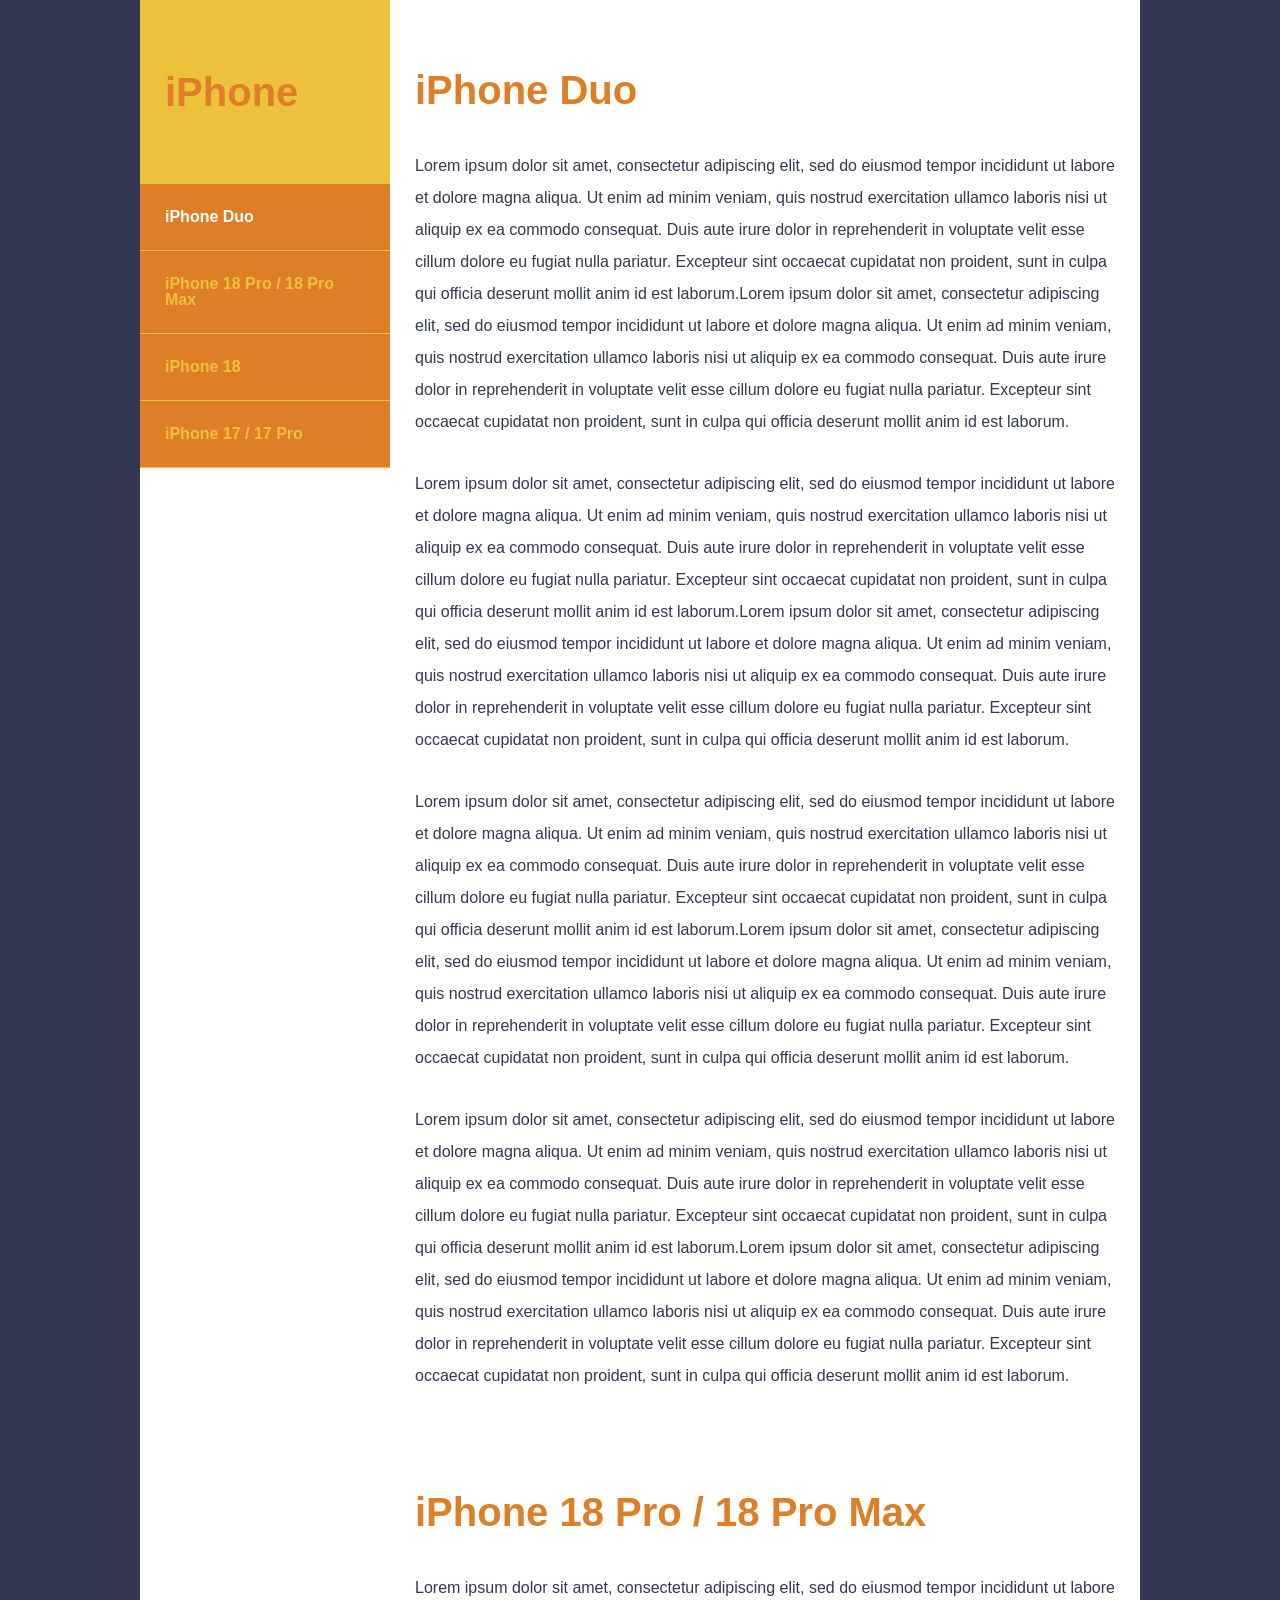
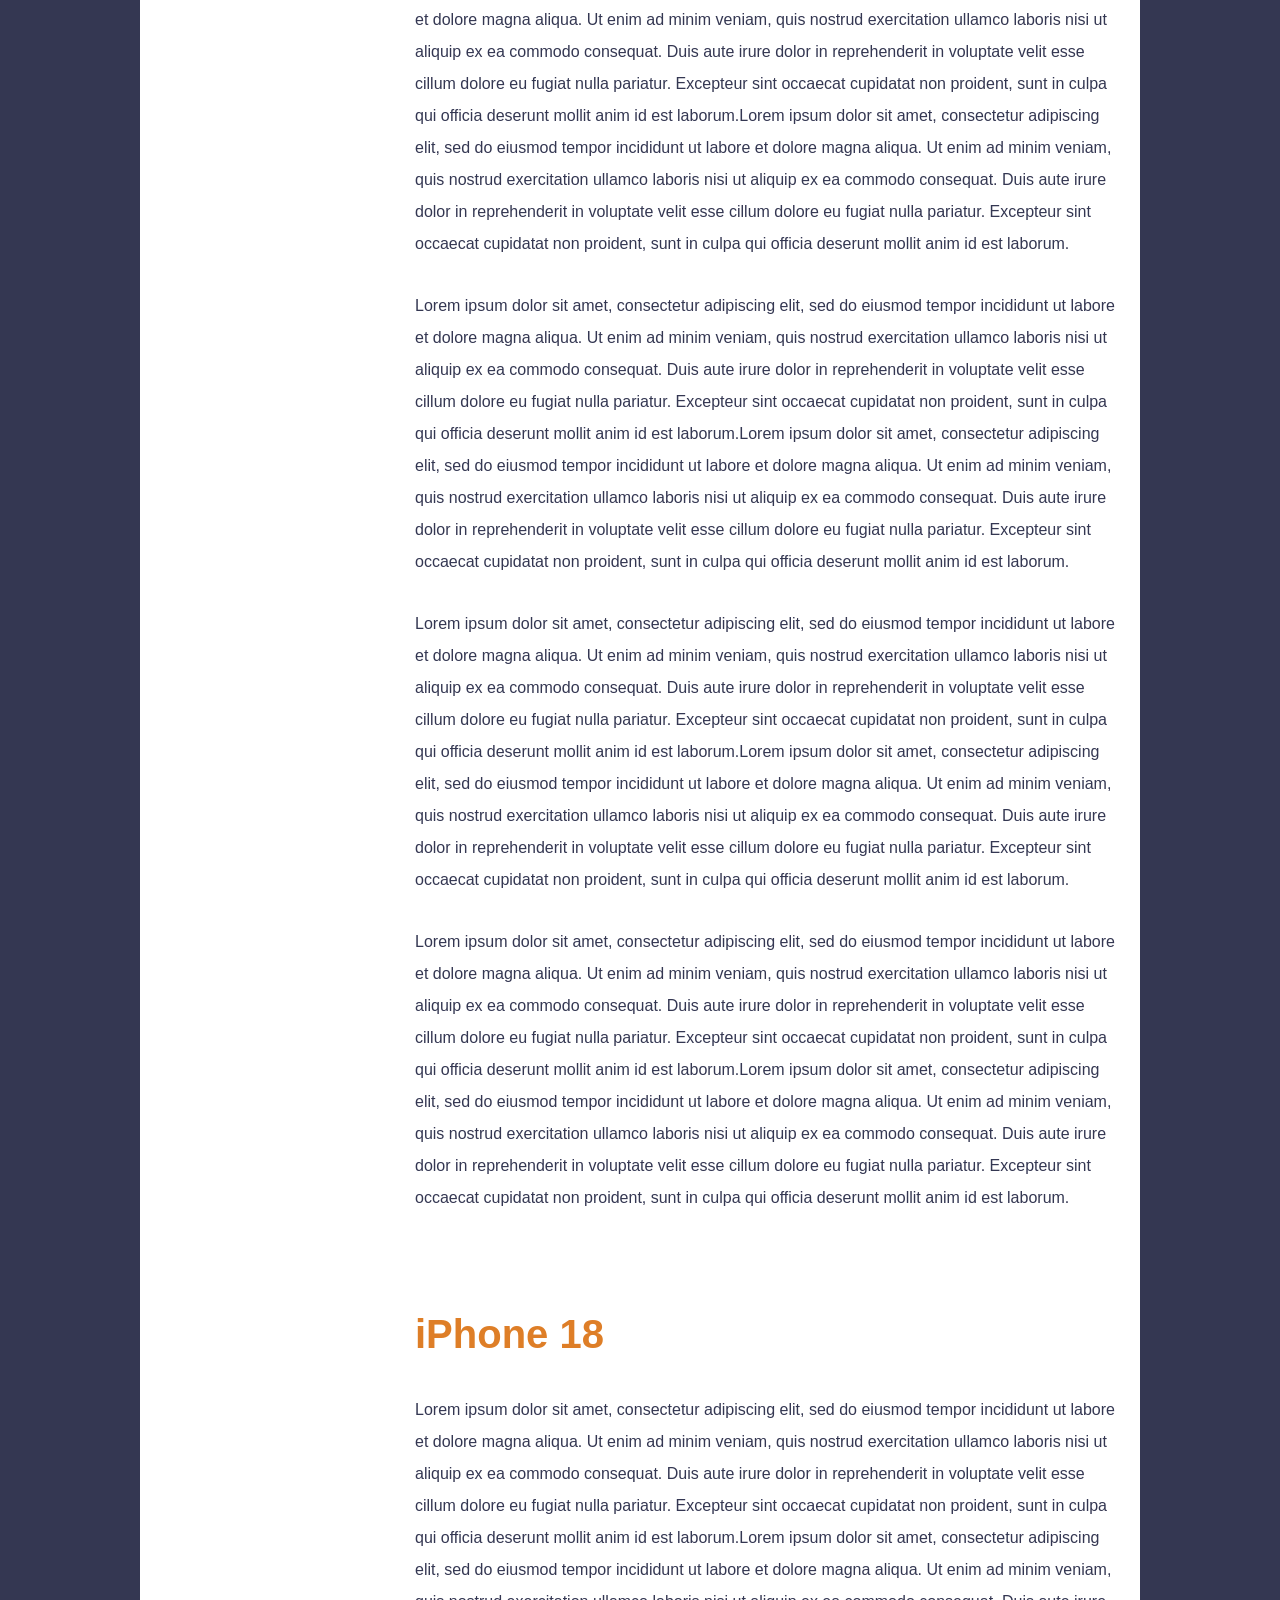
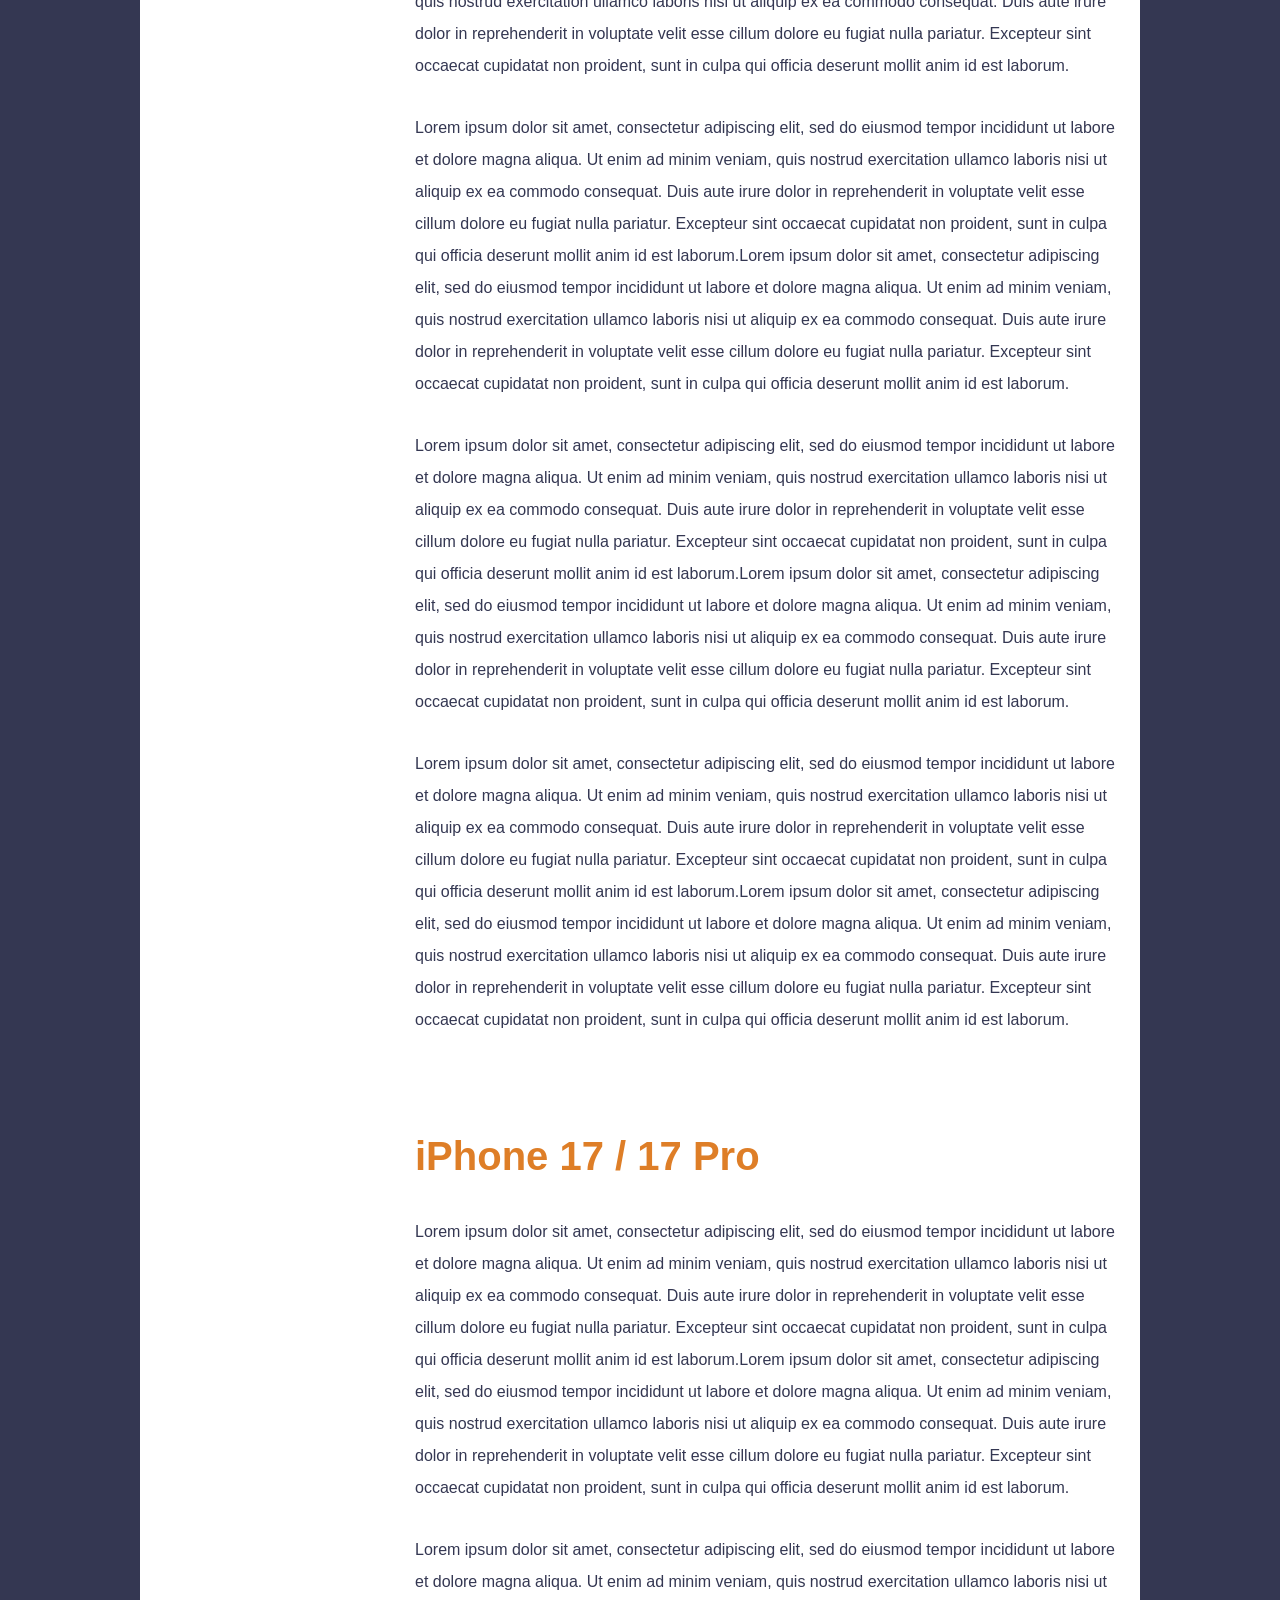
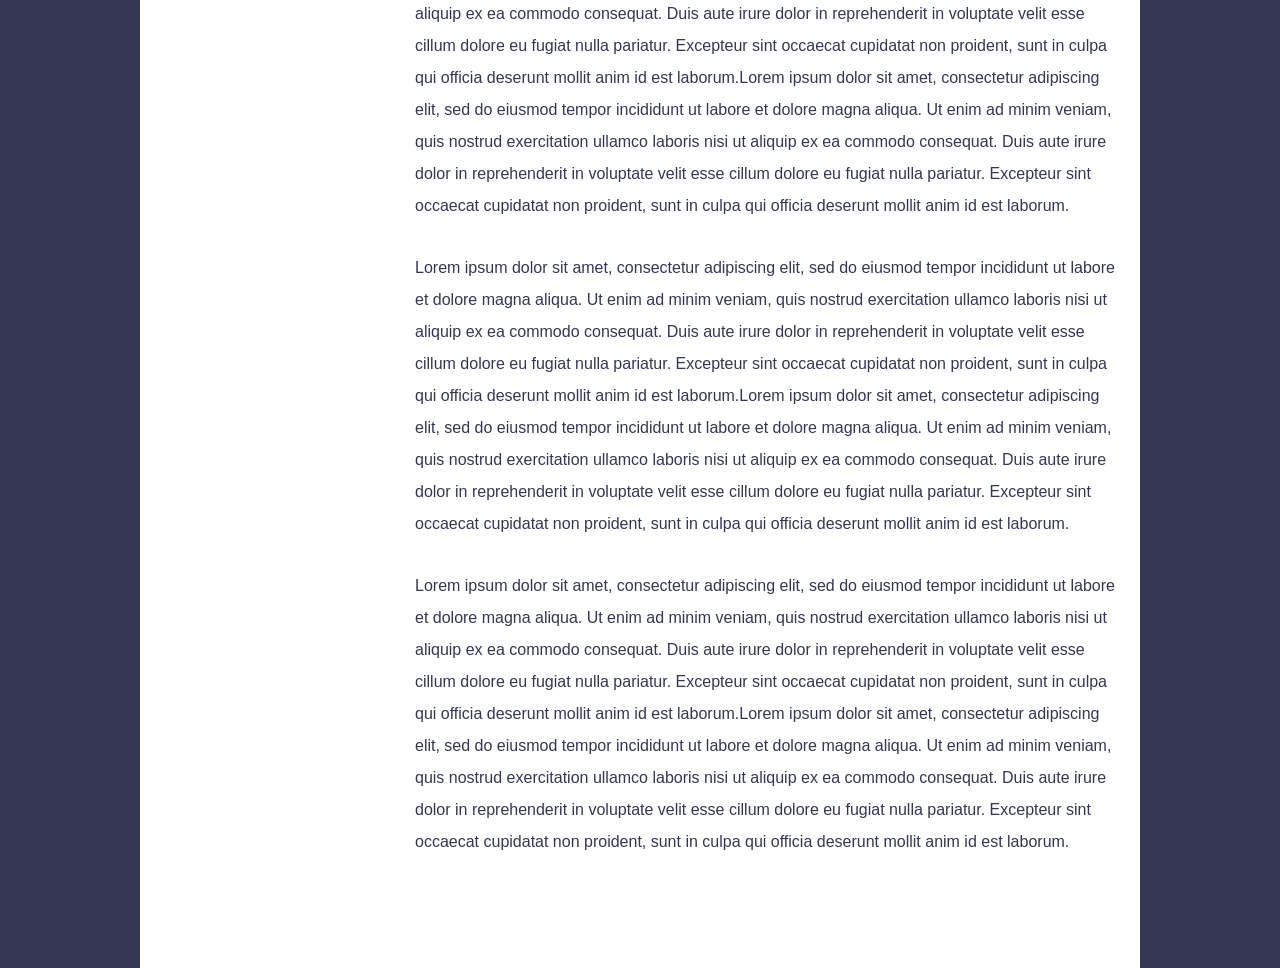
<file: custom/index.html>
<!DOCTYPE html>
<html lang="ja">
<head>
    <meta charset="UTF-8">
    <title>カスタム</title>
    <link rel="stylesheet" href="css/reset.css">
    <link rel="stylesheet" href="css/style.css">

    <!-- jQuery -->
    <script src="https://code.jquery.com/jquery-3.7.0.min.js" integrity="sha256-2Pmvv0kuTBOenSvLm6bvfBSSHrUJ+3A7x6P5Ebd07/g=" crossorigin="anonymous"></script>
    <script src="js/script.js"></script>
</head>
<body>
    <div id="wrapper">
        <header>
            <h1>iPhone</h1>
            <nav>
                <ul>
                    <li class="current"><a href="#">iPhone Duo</a></li>
                    <li><a href="#">iPhone 18 Pro / 18 Pro Max</a></li>
                    <li><a href="#">iPhone 18</a></li>
                    <li><a href="#">iPhone 17 / 17 Pro</a></li>
                </ul>
            </nav>
        </header>

        <main>
            <section>
                <h1>iPhone Duo</h1>
                <p>Lorem ipsum dolor sit amet, consectetur adipiscing elit, sed do eiusmod tempor incididunt ut labore et dolore magna aliqua. Ut enim ad minim veniam, quis nostrud exercitation ullamco laboris nisi ut aliquip ex ea commodo consequat. Duis aute irure dolor in reprehenderit in voluptate velit esse cillum dolore eu fugiat nulla pariatur. Excepteur sint occaecat cupidatat non proident, sunt in culpa qui officia deserunt mollit anim id est laborum.Lorem ipsum dolor sit amet, consectetur adipiscing elit, sed do eiusmod tempor incididunt ut labore et dolore magna aliqua. Ut enim ad minim veniam, quis nostrud exercitation ullamco laboris nisi ut aliquip ex ea commodo consequat. Duis aute irure dolor in reprehenderit in voluptate velit esse cillum dolore eu fugiat nulla pariatur. Excepteur sint occaecat cupidatat non proident, sunt in culpa qui officia deserunt mollit anim id est laborum.</p>

                <p>Lorem ipsum dolor sit amet, consectetur adipiscing elit, sed do eiusmod tempor incididunt ut labore et dolore magna aliqua. Ut enim ad minim veniam, quis nostrud exercitation ullamco laboris nisi ut aliquip ex ea commodo consequat. Duis aute irure dolor in reprehenderit in voluptate velit esse cillum dolore eu fugiat nulla pariatur. Excepteur sint occaecat cupidatat non proident, sunt in culpa qui officia deserunt mollit anim id est laborum.Lorem ipsum dolor sit amet, consectetur adipiscing elit, sed do eiusmod tempor incididunt ut labore et dolore magna aliqua. Ut enim ad minim veniam, quis nostrud exercitation ullamco laboris nisi ut aliquip ex ea commodo consequat. Duis aute irure dolor in reprehenderit in voluptate velit esse cillum dolore eu fugiat nulla pariatur. Excepteur sint occaecat cupidatat non proident, sunt in culpa qui officia deserunt mollit anim id est laborum.</p>

                <p>Lorem ipsum dolor sit amet, consectetur adipiscing elit, sed do eiusmod tempor incididunt ut labore et dolore magna aliqua. Ut enim ad minim veniam, quis nostrud exercitation ullamco laboris nisi ut aliquip ex ea commodo consequat. Duis aute irure dolor in reprehenderit in voluptate velit esse cillum dolore eu fugiat nulla pariatur. Excepteur sint occaecat cupidatat non proident, sunt in culpa qui officia deserunt mollit anim id est laborum.Lorem ipsum dolor sit amet, consectetur adipiscing elit, sed do eiusmod tempor incididunt ut labore et dolore magna aliqua. Ut enim ad minim veniam, quis nostrud exercitation ullamco laboris nisi ut aliquip ex ea commodo consequat. Duis aute irure dolor in reprehenderit in voluptate velit esse cillum dolore eu fugiat nulla pariatur. Excepteur sint occaecat cupidatat non proident, sunt in culpa qui officia deserunt mollit anim id est laborum.</p>

                <p>Lorem ipsum dolor sit amet, consectetur adipiscing elit, sed do eiusmod tempor incididunt ut labore et dolore magna aliqua. Ut enim ad minim veniam, quis nostrud exercitation ullamco laboris nisi ut aliquip ex ea commodo consequat. Duis aute irure dolor in reprehenderit in voluptate velit esse cillum dolore eu fugiat nulla pariatur. Excepteur sint occaecat cupidatat non proident, sunt in culpa qui officia deserunt mollit anim id est laborum.Lorem ipsum dolor sit amet, consectetur adipiscing elit, sed do eiusmod tempor incididunt ut labore et dolore magna aliqua. Ut enim ad minim veniam, quis nostrud exercitation ullamco laboris nisi ut aliquip ex ea commodo consequat. Duis aute irure dolor in reprehenderit in voluptate velit esse cillum dolore eu fugiat nulla pariatur. Excepteur sint occaecat cupidatat non proident, sunt in culpa qui officia deserunt mollit anim id est laborum.</p>
            </section>

            <section>
                <h1>iPhone 18 Pro / 18 Pro Max</h1>
                <p>Lorem ipsum dolor sit amet, consectetur adipiscing elit, sed do eiusmod tempor incididunt ut labore et dolore magna aliqua. Ut enim ad minim veniam, quis nostrud exercitation ullamco laboris nisi ut aliquip ex ea commodo consequat. Duis aute irure dolor in reprehenderit in voluptate velit esse cillum dolore eu fugiat nulla pariatur. Excepteur sint occaecat cupidatat non proident, sunt in culpa qui officia deserunt mollit anim id est laborum.Lorem ipsum dolor sit amet, consectetur adipiscing elit, sed do eiusmod tempor incididunt ut labore et dolore magna aliqua. Ut enim ad minim veniam, quis nostrud exercitation ullamco laboris nisi ut aliquip ex ea commodo consequat. Duis aute irure dolor in reprehenderit in voluptate velit esse cillum dolore eu fugiat nulla pariatur. Excepteur sint occaecat cupidatat non proident, sunt in culpa qui officia deserunt mollit anim id est laborum.</p>

                <p>Lorem ipsum dolor sit amet, consectetur adipiscing elit, sed do eiusmod tempor incididunt ut labore et dolore magna aliqua. Ut enim ad minim veniam, quis nostrud exercitation ullamco laboris nisi ut aliquip ex ea commodo consequat. Duis aute irure dolor in reprehenderit in voluptate velit esse cillum dolore eu fugiat nulla pariatur. Excepteur sint occaecat cupidatat non proident, sunt in culpa qui officia deserunt mollit anim id est laborum.Lorem ipsum dolor sit amet, consectetur adipiscing elit, sed do eiusmod tempor incididunt ut labore et dolore magna aliqua. Ut enim ad minim veniam, quis nostrud exercitation ullamco laboris nisi ut aliquip ex ea commodo consequat. Duis aute irure dolor in reprehenderit in voluptate velit esse cillum dolore eu fugiat nulla pariatur. Excepteur sint occaecat cupidatat non proident, sunt in culpa qui officia deserunt mollit anim id est laborum.</p>

                <p>Lorem ipsum dolor sit amet, consectetur adipiscing elit, sed do eiusmod tempor incididunt ut labore et dolore magna aliqua. Ut enim ad minim veniam, quis nostrud exercitation ullamco laboris nisi ut aliquip ex ea commodo consequat. Duis aute irure dolor in reprehenderit in voluptate velit esse cillum dolore eu fugiat nulla pariatur. Excepteur sint occaecat cupidatat non proident, sunt in culpa qui officia deserunt mollit anim id est laborum.Lorem ipsum dolor sit amet, consectetur adipiscing elit, sed do eiusmod tempor incididunt ut labore et dolore magna aliqua. Ut enim ad minim veniam, quis nostrud exercitation ullamco laboris nisi ut aliquip ex ea commodo consequat. Duis aute irure dolor in reprehenderit in voluptate velit esse cillum dolore eu fugiat nulla pariatur. Excepteur sint occaecat cupidatat non proident, sunt in culpa qui officia deserunt mollit anim id est laborum.</p>

                <p>Lorem ipsum dolor sit amet, consectetur adipiscing elit, sed do eiusmod tempor incididunt ut labore et dolore magna aliqua. Ut enim ad minim veniam, quis nostrud exercitation ullamco laboris nisi ut aliquip ex ea commodo consequat. Duis aute irure dolor in reprehenderit in voluptate velit esse cillum dolore eu fugiat nulla pariatur. Excepteur sint occaecat cupidatat non proident, sunt in culpa qui officia deserunt mollit anim id est laborum.Lorem ipsum dolor sit amet, consectetur adipiscing elit, sed do eiusmod tempor incididunt ut labore et dolore magna aliqua. Ut enim ad minim veniam, quis nostrud exercitation ullamco laboris nisi ut aliquip ex ea commodo consequat. Duis aute irure dolor in reprehenderit in voluptate velit esse cillum dolore eu fugiat nulla pariatur. Excepteur sint occaecat cupidatat non proident, sunt in culpa qui officia deserunt mollit anim id est laborum.</p>
            </section>

            <section>
                <h1>iPhone 18</h1>
                <p>Lorem ipsum dolor sit amet, consectetur adipiscing elit, sed do eiusmod tempor incididunt ut labore et dolore magna aliqua. Ut enim ad minim veniam, quis nostrud exercitation ullamco laboris nisi ut aliquip ex ea commodo consequat. Duis aute irure dolor in reprehenderit in voluptate velit esse cillum dolore eu fugiat nulla pariatur. Excepteur sint occaecat cupidatat non proident, sunt in culpa qui officia deserunt mollit anim id est laborum.Lorem ipsum dolor sit amet, consectetur adipiscing elit, sed do eiusmod tempor incididunt ut labore et dolore magna aliqua. Ut enim ad minim veniam, quis nostrud exercitation ullamco laboris nisi ut aliquip ex ea commodo consequat. Duis aute irure dolor in reprehenderit in voluptate velit esse cillum dolore eu fugiat nulla pariatur. Excepteur sint occaecat cupidatat non proident, sunt in culpa qui officia deserunt mollit anim id est laborum.</p>

                <p>Lorem ipsum dolor sit amet, consectetur adipiscing elit, sed do eiusmod tempor incididunt ut labore et dolore magna aliqua. Ut enim ad minim veniam, quis nostrud exercitation ullamco laboris nisi ut aliquip ex ea commodo consequat. Duis aute irure dolor in reprehenderit in voluptate velit esse cillum dolore eu fugiat nulla pariatur. Excepteur sint occaecat cupidatat non proident, sunt in culpa qui officia deserunt mollit anim id est laborum.Lorem ipsum dolor sit amet, consectetur adipiscing elit, sed do eiusmod tempor incididunt ut labore et dolore magna aliqua. Ut enim ad minim veniam, quis nostrud exercitation ullamco laboris nisi ut aliquip ex ea commodo consequat. Duis aute irure dolor in reprehenderit in voluptate velit esse cillum dolore eu fugiat nulla pariatur. Excepteur sint occaecat cupidatat non proident, sunt in culpa qui officia deserunt mollit anim id est laborum.</p>

                <p>Lorem ipsum dolor sit amet, consectetur adipiscing elit, sed do eiusmod tempor incididunt ut labore et dolore magna aliqua. Ut enim ad minim veniam, quis nostrud exercitation ullamco laboris nisi ut aliquip ex ea commodo consequat. Duis aute irure dolor in reprehenderit in voluptate velit esse cillum dolore eu fugiat nulla pariatur. Excepteur sint occaecat cupidatat non proident, sunt in culpa qui officia deserunt mollit anim id est laborum.Lorem ipsum dolor sit amet, consectetur adipiscing elit, sed do eiusmod tempor incididunt ut labore et dolore magna aliqua. Ut enim ad minim veniam, quis nostrud exercitation ullamco laboris nisi ut aliquip ex ea commodo consequat. Duis aute irure dolor in reprehenderit in voluptate velit esse cillum dolore eu fugiat nulla pariatur. Excepteur sint occaecat cupidatat non proident, sunt in culpa qui officia deserunt mollit anim id est laborum.</p>

                <p>Lorem ipsum dolor sit amet, consectetur adipiscing elit, sed do eiusmod tempor incididunt ut labore et dolore magna aliqua. Ut enim ad minim veniam, quis nostrud exercitation ullamco laboris nisi ut aliquip ex ea commodo consequat. Duis aute irure dolor in reprehenderit in voluptate velit esse cillum dolore eu fugiat nulla pariatur. Excepteur sint occaecat cupidatat non proident, sunt in culpa qui officia deserunt mollit anim id est laborum.Lorem ipsum dolor sit amet, consectetur adipiscing elit, sed do eiusmod tempor incididunt ut labore et dolore magna aliqua. Ut enim ad minim veniam, quis nostrud exercitation ullamco laboris nisi ut aliquip ex ea commodo consequat. Duis aute irure dolor in reprehenderit in voluptate velit esse cillum dolore eu fugiat nulla pariatur. Excepteur sint occaecat cupidatat non proident, sunt in culpa qui officia deserunt mollit anim id est laborum.</p>
            </section>

            <section>
                <h1>iPhone 17 / 17 Pro</h1>
                <p>Lorem ipsum dolor sit amet, consectetur adipiscing elit, sed do eiusmod tempor incididunt ut labore et dolore magna aliqua. Ut enim ad minim veniam, quis nostrud exercitation ullamco laboris nisi ut aliquip ex ea commodo consequat. Duis aute irure dolor in reprehenderit in voluptate velit esse cillum dolore eu fugiat nulla pariatur. Excepteur sint occaecat cupidatat non proident, sunt in culpa qui officia deserunt mollit anim id est laborum.Lorem ipsum dolor sit amet, consectetur adipiscing elit, sed do eiusmod tempor incididunt ut labore et dolore magna aliqua. Ut enim ad minim veniam, quis nostrud exercitation ullamco laboris nisi ut aliquip ex ea commodo consequat. Duis aute irure dolor in reprehenderit in voluptate velit esse cillum dolore eu fugiat nulla pariatur. Excepteur sint occaecat cupidatat non proident, sunt in culpa qui officia deserunt mollit anim id est laborum.</p>

                <p>Lorem ipsum dolor sit amet, consectetur adipiscing elit, sed do eiusmod tempor incididunt ut labore et dolore magna aliqua. Ut enim ad minim veniam, quis nostrud exercitation ullamco laboris nisi ut aliquip ex ea commodo consequat. Duis aute irure dolor in reprehenderit in voluptate velit esse cillum dolore eu fugiat nulla pariatur. Excepteur sint occaecat cupidatat non proident, sunt in culpa qui officia deserunt mollit anim id est laborum.Lorem ipsum dolor sit amet, consectetur adipiscing elit, sed do eiusmod tempor incididunt ut labore et dolore magna aliqua. Ut enim ad minim veniam, quis nostrud exercitation ullamco laboris nisi ut aliquip ex ea commodo consequat. Duis aute irure dolor in reprehenderit in voluptate velit esse cillum dolore eu fugiat nulla pariatur. Excepteur sint occaecat cupidatat non proident, sunt in culpa qui officia deserunt mollit anim id est laborum.</p>

                <p>Lorem ipsum dolor sit amet, consectetur adipiscing elit, sed do eiusmod tempor incididunt ut labore et dolore magna aliqua. Ut enim ad minim veniam, quis nostrud exercitation ullamco laboris nisi ut aliquip ex ea commodo consequat. Duis aute irure dolor in reprehenderit in voluptate velit esse cillum dolore eu fugiat nulla pariatur. Excepteur sint occaecat cupidatat non proident, sunt in culpa qui officia deserunt mollit anim id est laborum.Lorem ipsum dolor sit amet, consectetur adipiscing elit, sed do eiusmod tempor incididunt ut labore et dolore magna aliqua. Ut enim ad minim veniam, quis nostrud exercitation ullamco laboris nisi ut aliquip ex ea commodo consequat. Duis aute irure dolor in reprehenderit in voluptate velit esse cillum dolore eu fugiat nulla pariatur. Excepteur sint occaecat cupidatat non proident, sunt in culpa qui officia deserunt mollit anim id est laborum.</p>

                <p>Lorem ipsum dolor sit amet, consectetur adipiscing elit, sed do eiusmod tempor incididunt ut labore et dolore magna aliqua. Ut enim ad minim veniam, quis nostrud exercitation ullamco laboris nisi ut aliquip ex ea commodo consequat. Duis aute irure dolor in reprehenderit in voluptate velit esse cillum dolore eu fugiat nulla pariatur. Excepteur sint occaecat cupidatat non proident, sunt in culpa qui officia deserunt mollit anim id est laborum.Lorem ipsum dolor sit amet, consectetur adipiscing elit, sed do eiusmod tempor incididunt ut labore et dolore magna aliqua. Ut enim ad minim veniam, quis nostrud exercitation ullamco laboris nisi ut aliquip ex ea commodo consequat. Duis aute irure dolor in reprehenderit in voluptate velit esse cillum dolore eu fugiat nulla pariatur. Excepteur sint occaecat cupidatat non proident, sunt in culpa qui officia deserunt mollit anim id est laborum.</p>
            </section>
        </main>
    </div>
</body>
</html>
</file>
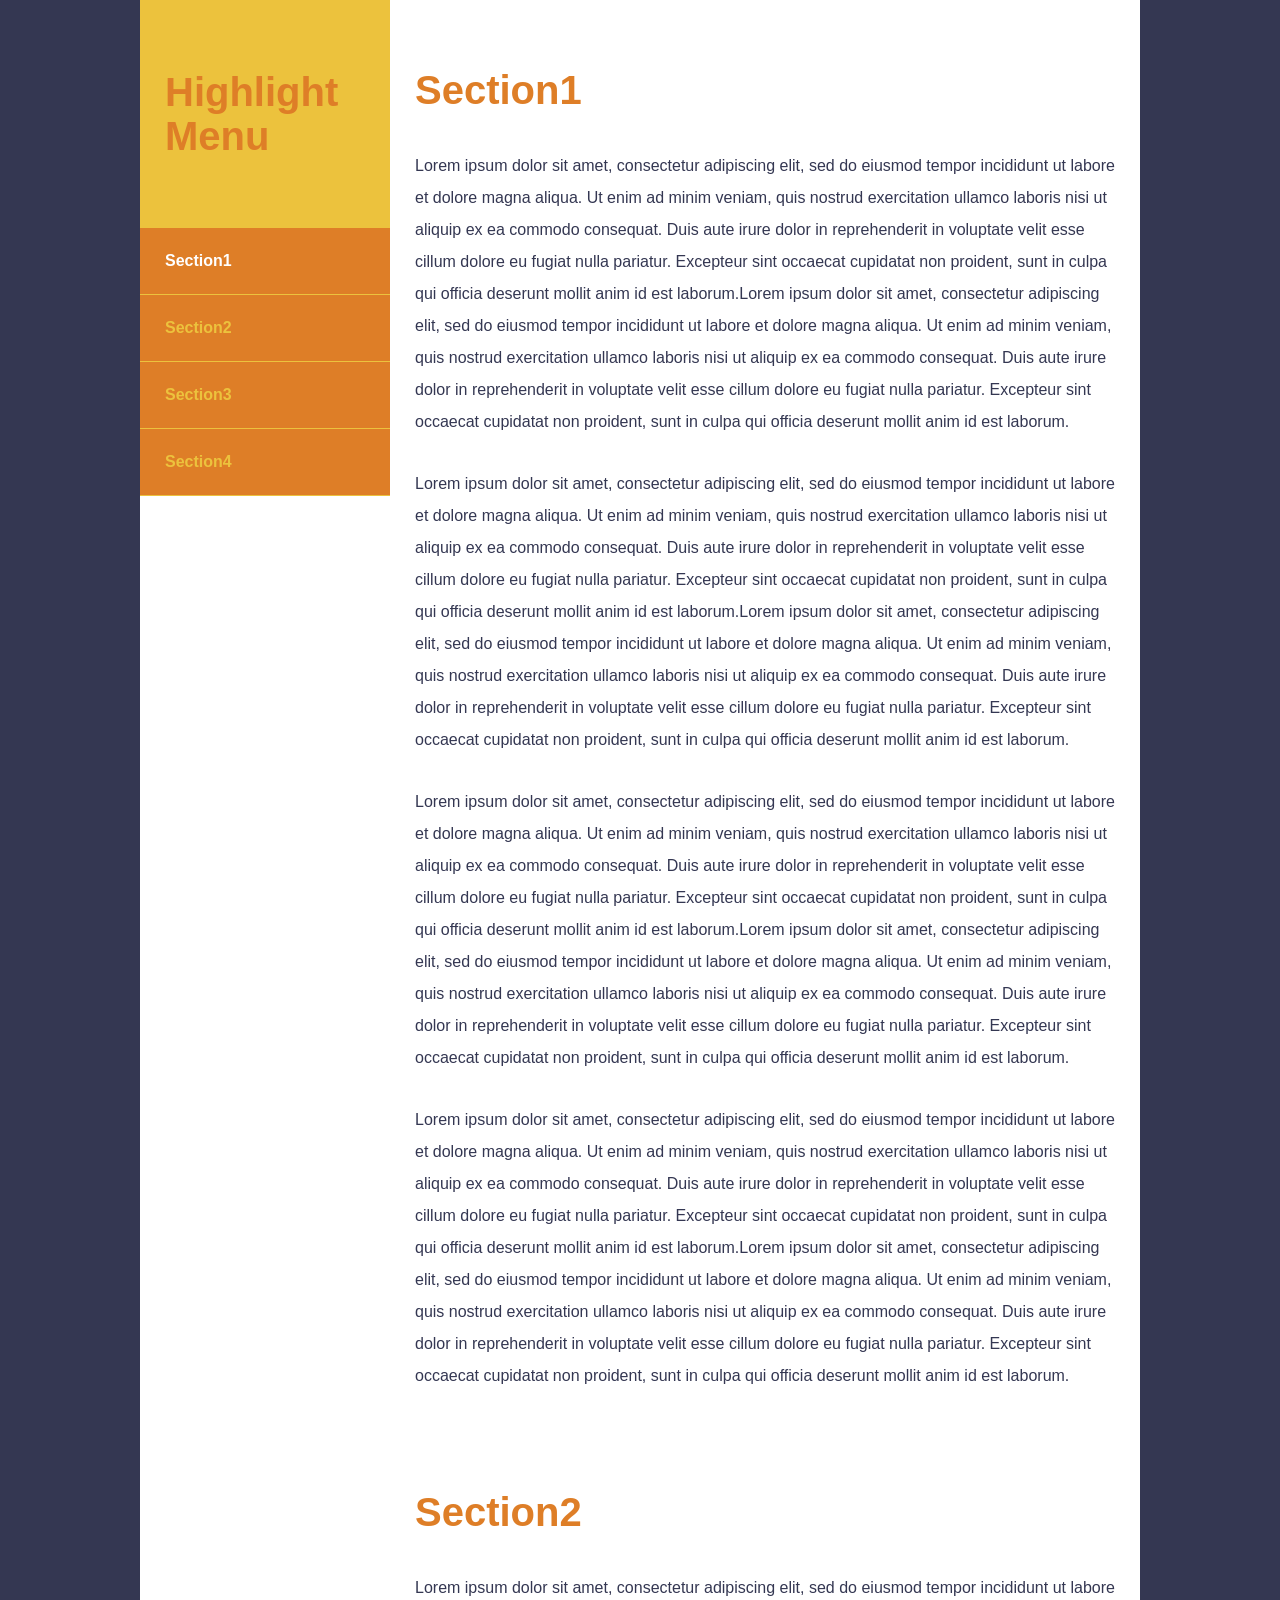
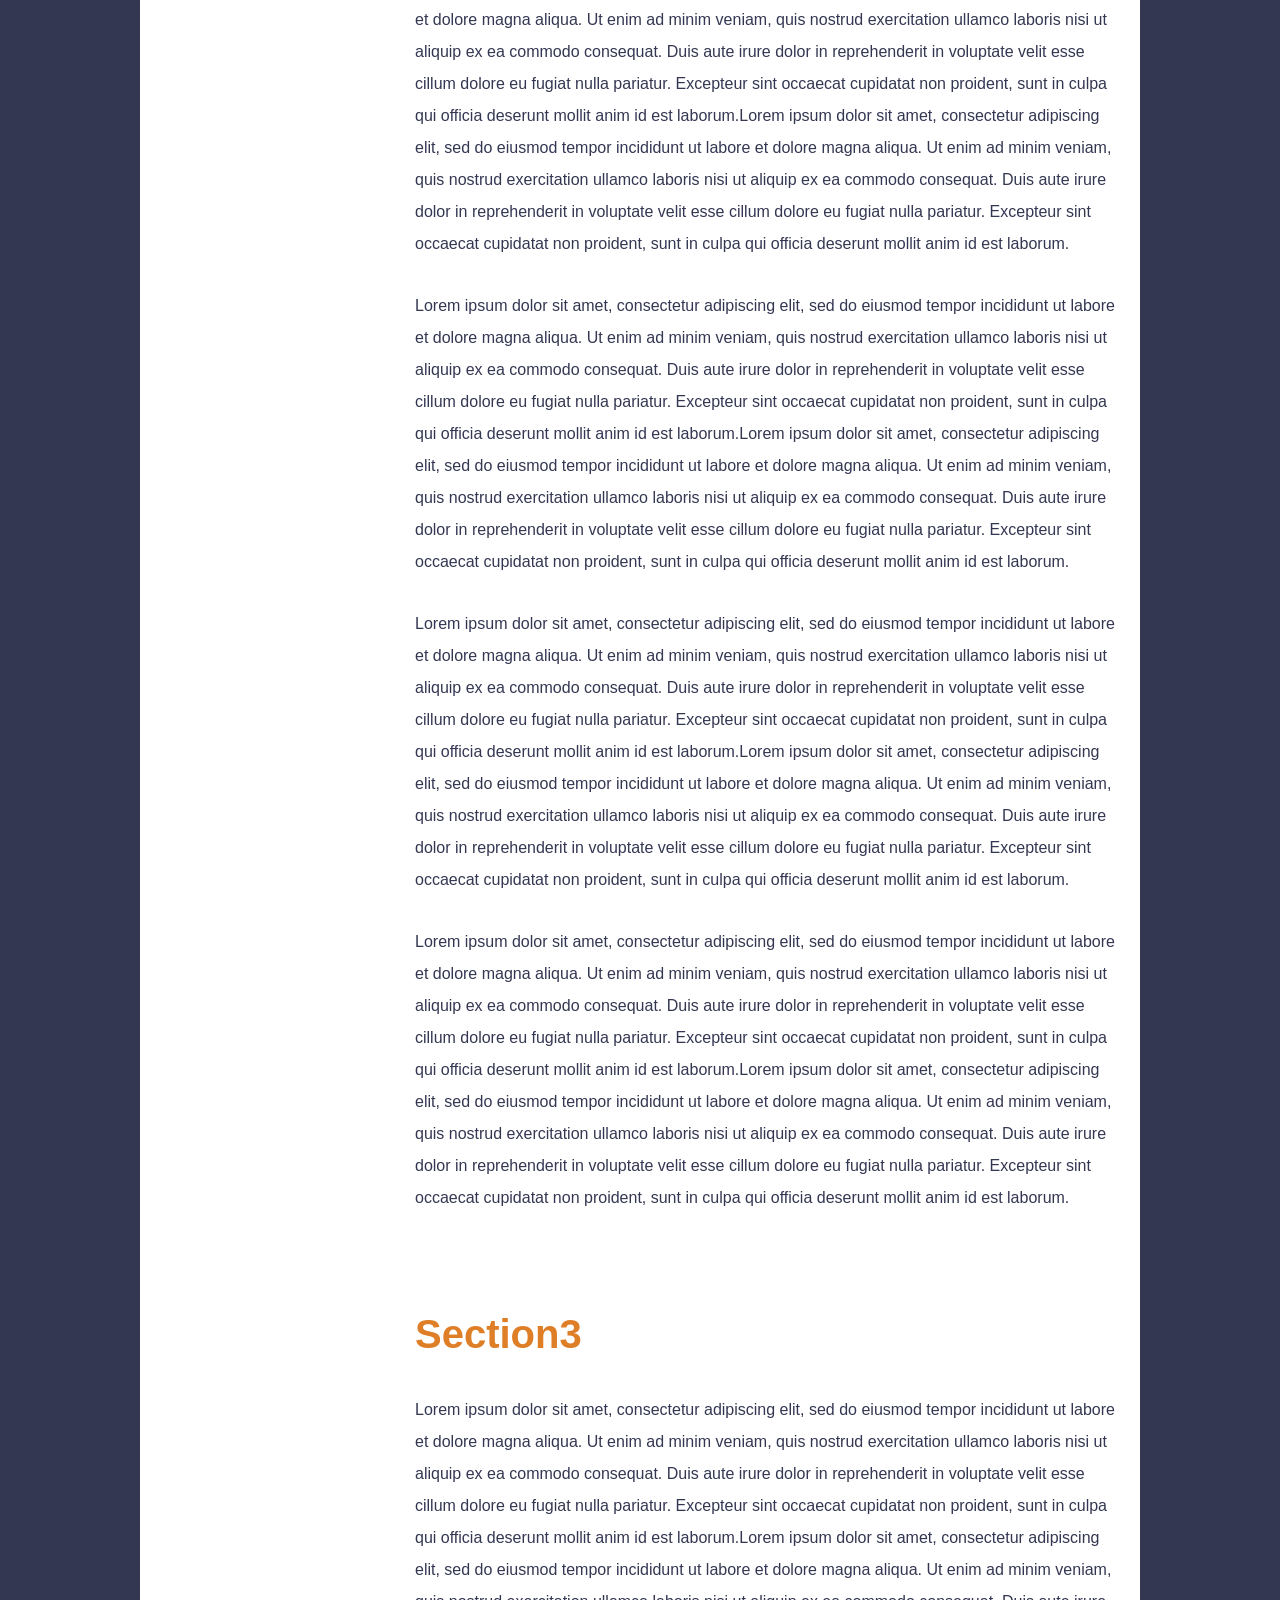
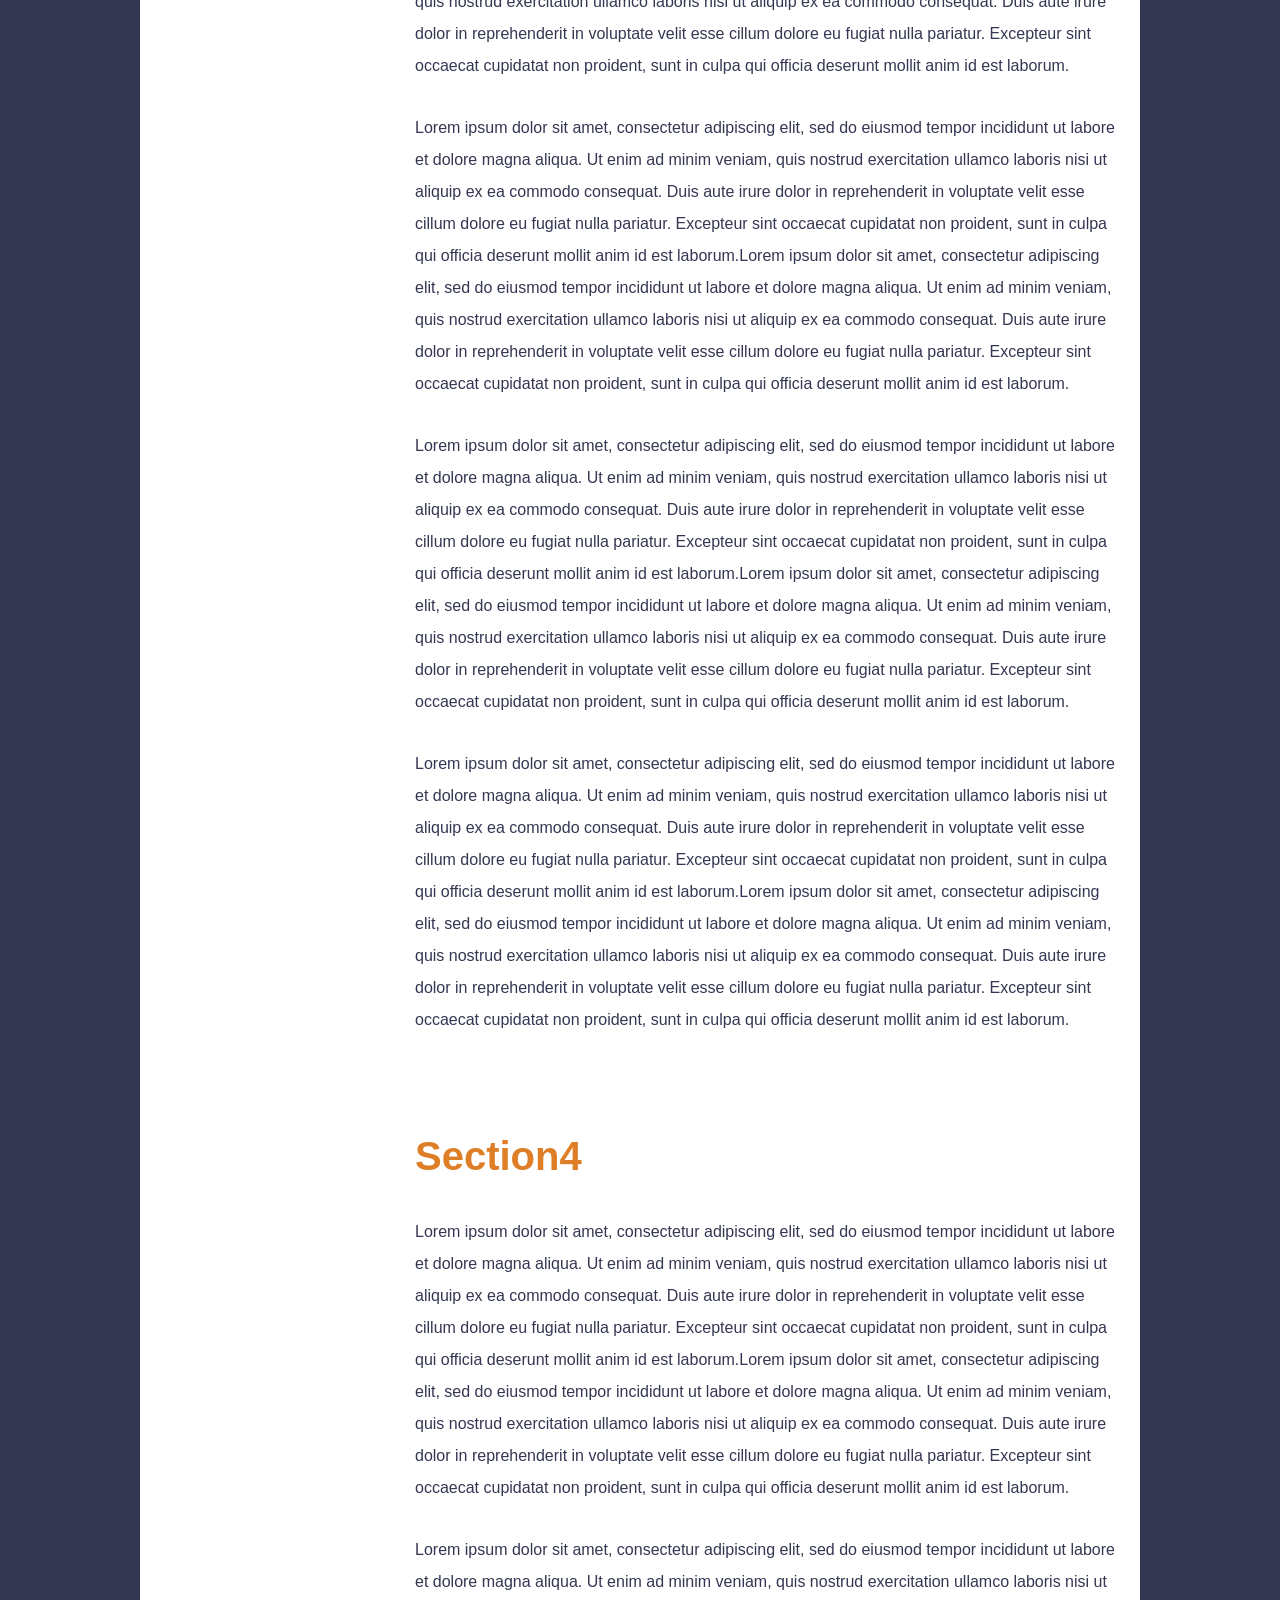
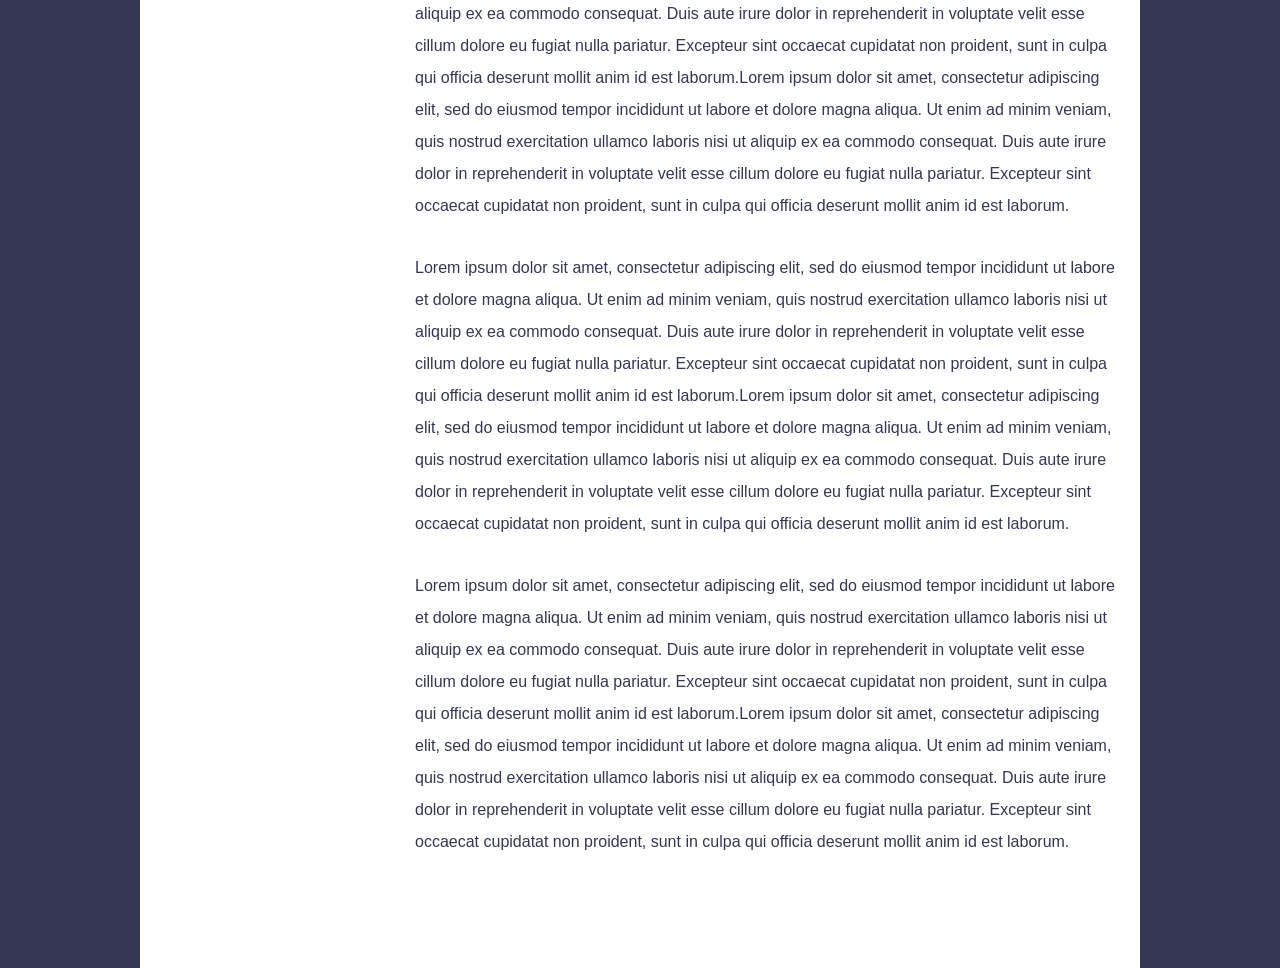
<file: highlight-menu/index.html>
<!DOCTYPE html>
<html lang="ja">
<head>
    <meta charset="UTF-8">
    <title>Lesson_26_highlight-menu</title>
    <link rel="stylesheet" href="css/reset.css">
    <link rel="stylesheet" href="css/style.css">

    <!-- jQuery -->
    <script src="https://code.jquery.com/jquery-3.7.0.min.js" integrity="sha256-2Pmvv0kuTBOenSvLm6bvfBSSHrUJ+3A7x6P5Ebd07/g=" crossorigin="anonymous"></script>
    <script src="js/script.js"></script>
</head>
<body>
    <div id="wrapper">
        <header>
            <h1>Highlight Menu</h1>
            <nav>
                <ul>
                    <li class="current"><a href="#">Section1</a></li>
                    <li><a href="#">Section2</a></li>
                    <li><a href="#">Section3</a></li>
                    <li><a href="#">Section4</a></li>
                </ul>
            </nav>
        </header>

        <main>
            <section>
                <h1>Section1</h1>
                <p>Lorem ipsum dolor sit amet, consectetur adipiscing elit, sed do eiusmod tempor incididunt ut labore et dolore magna aliqua. Ut enim ad minim veniam, quis nostrud exercitation ullamco laboris nisi ut aliquip ex ea commodo consequat. Duis aute irure dolor in reprehenderit in voluptate velit esse cillum dolore eu fugiat nulla pariatur. Excepteur sint occaecat cupidatat non proident, sunt in culpa qui officia deserunt mollit anim id est laborum.Lorem ipsum dolor sit amet, consectetur adipiscing elit, sed do eiusmod tempor incididunt ut labore et dolore magna aliqua. Ut enim ad minim veniam, quis nostrud exercitation ullamco laboris nisi ut aliquip ex ea commodo consequat. Duis aute irure dolor in reprehenderit in voluptate velit esse cillum dolore eu fugiat nulla pariatur. Excepteur sint occaecat cupidatat non proident, sunt in culpa qui officia deserunt mollit anim id est laborum.</p>

                <p>Lorem ipsum dolor sit amet, consectetur adipiscing elit, sed do eiusmod tempor incididunt ut labore et dolore magna aliqua. Ut enim ad minim veniam, quis nostrud exercitation ullamco laboris nisi ut aliquip ex ea commodo consequat. Duis aute irure dolor in reprehenderit in voluptate velit esse cillum dolore eu fugiat nulla pariatur. Excepteur sint occaecat cupidatat non proident, sunt in culpa qui officia deserunt mollit anim id est laborum.Lorem ipsum dolor sit amet, consectetur adipiscing elit, sed do eiusmod tempor incididunt ut labore et dolore magna aliqua. Ut enim ad minim veniam, quis nostrud exercitation ullamco laboris nisi ut aliquip ex ea commodo consequat. Duis aute irure dolor in reprehenderit in voluptate velit esse cillum dolore eu fugiat nulla pariatur. Excepteur sint occaecat cupidatat non proident, sunt in culpa qui officia deserunt mollit anim id est laborum.</p>

                <p>Lorem ipsum dolor sit amet, consectetur adipiscing elit, sed do eiusmod tempor incididunt ut labore et dolore magna aliqua. Ut enim ad minim veniam, quis nostrud exercitation ullamco laboris nisi ut aliquip ex ea commodo consequat. Duis aute irure dolor in reprehenderit in voluptate velit esse cillum dolore eu fugiat nulla pariatur. Excepteur sint occaecat cupidatat non proident, sunt in culpa qui officia deserunt mollit anim id est laborum.Lorem ipsum dolor sit amet, consectetur adipiscing elit, sed do eiusmod tempor incididunt ut labore et dolore magna aliqua. Ut enim ad minim veniam, quis nostrud exercitation ullamco laboris nisi ut aliquip ex ea commodo consequat. Duis aute irure dolor in reprehenderit in voluptate velit esse cillum dolore eu fugiat nulla pariatur. Excepteur sint occaecat cupidatat non proident, sunt in culpa qui officia deserunt mollit anim id est laborum.</p>

                <p>Lorem ipsum dolor sit amet, consectetur adipiscing elit, sed do eiusmod tempor incididunt ut labore et dolore magna aliqua. Ut enim ad minim veniam, quis nostrud exercitation ullamco laboris nisi ut aliquip ex ea commodo consequat. Duis aute irure dolor in reprehenderit in voluptate velit esse cillum dolore eu fugiat nulla pariatur. Excepteur sint occaecat cupidatat non proident, sunt in culpa qui officia deserunt mollit anim id est laborum.Lorem ipsum dolor sit amet, consectetur adipiscing elit, sed do eiusmod tempor incididunt ut labore et dolore magna aliqua. Ut enim ad minim veniam, quis nostrud exercitation ullamco laboris nisi ut aliquip ex ea commodo consequat. Duis aute irure dolor in reprehenderit in voluptate velit esse cillum dolore eu fugiat nulla pariatur. Excepteur sint occaecat cupidatat non proident, sunt in culpa qui officia deserunt mollit anim id est laborum.</p>
            </section>

            <section>
                <h1>Section2</h1>
                <p>Lorem ipsum dolor sit amet, consectetur adipiscing elit, sed do eiusmod tempor incididunt ut labore et dolore magna aliqua. Ut enim ad minim veniam, quis nostrud exercitation ullamco laboris nisi ut aliquip ex ea commodo consequat. Duis aute irure dolor in reprehenderit in voluptate velit esse cillum dolore eu fugiat nulla pariatur. Excepteur sint occaecat cupidatat non proident, sunt in culpa qui officia deserunt mollit anim id est laborum.Lorem ipsum dolor sit amet, consectetur adipiscing elit, sed do eiusmod tempor incididunt ut labore et dolore magna aliqua. Ut enim ad minim veniam, quis nostrud exercitation ullamco laboris nisi ut aliquip ex ea commodo consequat. Duis aute irure dolor in reprehenderit in voluptate velit esse cillum dolore eu fugiat nulla pariatur. Excepteur sint occaecat cupidatat non proident, sunt in culpa qui officia deserunt mollit anim id est laborum.</p>

                <p>Lorem ipsum dolor sit amet, consectetur adipiscing elit, sed do eiusmod tempor incididunt ut labore et dolore magna aliqua. Ut enim ad minim veniam, quis nostrud exercitation ullamco laboris nisi ut aliquip ex ea commodo consequat. Duis aute irure dolor in reprehenderit in voluptate velit esse cillum dolore eu fugiat nulla pariatur. Excepteur sint occaecat cupidatat non proident, sunt in culpa qui officia deserunt mollit anim id est laborum.Lorem ipsum dolor sit amet, consectetur adipiscing elit, sed do eiusmod tempor incididunt ut labore et dolore magna aliqua. Ut enim ad minim veniam, quis nostrud exercitation ullamco laboris nisi ut aliquip ex ea commodo consequat. Duis aute irure dolor in reprehenderit in voluptate velit esse cillum dolore eu fugiat nulla pariatur. Excepteur sint occaecat cupidatat non proident, sunt in culpa qui officia deserunt mollit anim id est laborum.</p>

                <p>Lorem ipsum dolor sit amet, consectetur adipiscing elit, sed do eiusmod tempor incididunt ut labore et dolore magna aliqua. Ut enim ad minim veniam, quis nostrud exercitation ullamco laboris nisi ut aliquip ex ea commodo consequat. Duis aute irure dolor in reprehenderit in voluptate velit esse cillum dolore eu fugiat nulla pariatur. Excepteur sint occaecat cupidatat non proident, sunt in culpa qui officia deserunt mollit anim id est laborum.Lorem ipsum dolor sit amet, consectetur adipiscing elit, sed do eiusmod tempor incididunt ut labore et dolore magna aliqua. Ut enim ad minim veniam, quis nostrud exercitation ullamco laboris nisi ut aliquip ex ea commodo consequat. Duis aute irure dolor in reprehenderit in voluptate velit esse cillum dolore eu fugiat nulla pariatur. Excepteur sint occaecat cupidatat non proident, sunt in culpa qui officia deserunt mollit anim id est laborum.</p>

                <p>Lorem ipsum dolor sit amet, consectetur adipiscing elit, sed do eiusmod tempor incididunt ut labore et dolore magna aliqua. Ut enim ad minim veniam, quis nostrud exercitation ullamco laboris nisi ut aliquip ex ea commodo consequat. Duis aute irure dolor in reprehenderit in voluptate velit esse cillum dolore eu fugiat nulla pariatur. Excepteur sint occaecat cupidatat non proident, sunt in culpa qui officia deserunt mollit anim id est laborum.Lorem ipsum dolor sit amet, consectetur adipiscing elit, sed do eiusmod tempor incididunt ut labore et dolore magna aliqua. Ut enim ad minim veniam, quis nostrud exercitation ullamco laboris nisi ut aliquip ex ea commodo consequat. Duis aute irure dolor in reprehenderit in voluptate velit esse cillum dolore eu fugiat nulla pariatur. Excepteur sint occaecat cupidatat non proident, sunt in culpa qui officia deserunt mollit anim id est laborum.</p>
            </section>

            <section>
                <h1>Section3</h1>
                <p>Lorem ipsum dolor sit amet, consectetur adipiscing elit, sed do eiusmod tempor incididunt ut labore et dolore magna aliqua. Ut enim ad minim veniam, quis nostrud exercitation ullamco laboris nisi ut aliquip ex ea commodo consequat. Duis aute irure dolor in reprehenderit in voluptate velit esse cillum dolore eu fugiat nulla pariatur. Excepteur sint occaecat cupidatat non proident, sunt in culpa qui officia deserunt mollit anim id est laborum.Lorem ipsum dolor sit amet, consectetur adipiscing elit, sed do eiusmod tempor incididunt ut labore et dolore magna aliqua. Ut enim ad minim veniam, quis nostrud exercitation ullamco laboris nisi ut aliquip ex ea commodo consequat. Duis aute irure dolor in reprehenderit in voluptate velit esse cillum dolore eu fugiat nulla pariatur. Excepteur sint occaecat cupidatat non proident, sunt in culpa qui officia deserunt mollit anim id est laborum.</p>

                <p>Lorem ipsum dolor sit amet, consectetur adipiscing elit, sed do eiusmod tempor incididunt ut labore et dolore magna aliqua. Ut enim ad minim veniam, quis nostrud exercitation ullamco laboris nisi ut aliquip ex ea commodo consequat. Duis aute irure dolor in reprehenderit in voluptate velit esse cillum dolore eu fugiat nulla pariatur. Excepteur sint occaecat cupidatat non proident, sunt in culpa qui officia deserunt mollit anim id est laborum.Lorem ipsum dolor sit amet, consectetur adipiscing elit, sed do eiusmod tempor incididunt ut labore et dolore magna aliqua. Ut enim ad minim veniam, quis nostrud exercitation ullamco laboris nisi ut aliquip ex ea commodo consequat. Duis aute irure dolor in reprehenderit in voluptate velit esse cillum dolore eu fugiat nulla pariatur. Excepteur sint occaecat cupidatat non proident, sunt in culpa qui officia deserunt mollit anim id est laborum.</p>

                <p>Lorem ipsum dolor sit amet, consectetur adipiscing elit, sed do eiusmod tempor incididunt ut labore et dolore magna aliqua. Ut enim ad minim veniam, quis nostrud exercitation ullamco laboris nisi ut aliquip ex ea commodo consequat. Duis aute irure dolor in reprehenderit in voluptate velit esse cillum dolore eu fugiat nulla pariatur. Excepteur sint occaecat cupidatat non proident, sunt in culpa qui officia deserunt mollit anim id est laborum.Lorem ipsum dolor sit amet, consectetur adipiscing elit, sed do eiusmod tempor incididunt ut labore et dolore magna aliqua. Ut enim ad minim veniam, quis nostrud exercitation ullamco laboris nisi ut aliquip ex ea commodo consequat. Duis aute irure dolor in reprehenderit in voluptate velit esse cillum dolore eu fugiat nulla pariatur. Excepteur sint occaecat cupidatat non proident, sunt in culpa qui officia deserunt mollit anim id est laborum.</p>

                <p>Lorem ipsum dolor sit amet, consectetur adipiscing elit, sed do eiusmod tempor incididunt ut labore et dolore magna aliqua. Ut enim ad minim veniam, quis nostrud exercitation ullamco laboris nisi ut aliquip ex ea commodo consequat. Duis aute irure dolor in reprehenderit in voluptate velit esse cillum dolore eu fugiat nulla pariatur. Excepteur sint occaecat cupidatat non proident, sunt in culpa qui officia deserunt mollit anim id est laborum.Lorem ipsum dolor sit amet, consectetur adipiscing elit, sed do eiusmod tempor incididunt ut labore et dolore magna aliqua. Ut enim ad minim veniam, quis nostrud exercitation ullamco laboris nisi ut aliquip ex ea commodo consequat. Duis aute irure dolor in reprehenderit in voluptate velit esse cillum dolore eu fugiat nulla pariatur. Excepteur sint occaecat cupidatat non proident, sunt in culpa qui officia deserunt mollit anim id est laborum.</p>
            </section>

            <section>
                <h1>Section4</h1>
                <p>Lorem ipsum dolor sit amet, consectetur adipiscing elit, sed do eiusmod tempor incididunt ut labore et dolore magna aliqua. Ut enim ad minim veniam, quis nostrud exercitation ullamco laboris nisi ut aliquip ex ea commodo consequat. Duis aute irure dolor in reprehenderit in voluptate velit esse cillum dolore eu fugiat nulla pariatur. Excepteur sint occaecat cupidatat non proident, sunt in culpa qui officia deserunt mollit anim id est laborum.Lorem ipsum dolor sit amet, consectetur adipiscing elit, sed do eiusmod tempor incididunt ut labore et dolore magna aliqua. Ut enim ad minim veniam, quis nostrud exercitation ullamco laboris nisi ut aliquip ex ea commodo consequat. Duis aute irure dolor in reprehenderit in voluptate velit esse cillum dolore eu fugiat nulla pariatur. Excepteur sint occaecat cupidatat non proident, sunt in culpa qui officia deserunt mollit anim id est laborum.</p>

                <p>Lorem ipsum dolor sit amet, consectetur adipiscing elit, sed do eiusmod tempor incididunt ut labore et dolore magna aliqua. Ut enim ad minim veniam, quis nostrud exercitation ullamco laboris nisi ut aliquip ex ea commodo consequat. Duis aute irure dolor in reprehenderit in voluptate velit esse cillum dolore eu fugiat nulla pariatur. Excepteur sint occaecat cupidatat non proident, sunt in culpa qui officia deserunt mollit anim id est laborum.Lorem ipsum dolor sit amet, consectetur adipiscing elit, sed do eiusmod tempor incididunt ut labore et dolore magna aliqua. Ut enim ad minim veniam, quis nostrud exercitation ullamco laboris nisi ut aliquip ex ea commodo consequat. Duis aute irure dolor in reprehenderit in voluptate velit esse cillum dolore eu fugiat nulla pariatur. Excepteur sint occaecat cupidatat non proident, sunt in culpa qui officia deserunt mollit anim id est laborum.</p>

                <p>Lorem ipsum dolor sit amet, consectetur adipiscing elit, sed do eiusmod tempor incididunt ut labore et dolore magna aliqua. Ut enim ad minim veniam, quis nostrud exercitation ullamco laboris nisi ut aliquip ex ea commodo consequat. Duis aute irure dolor in reprehenderit in voluptate velit esse cillum dolore eu fugiat nulla pariatur. Excepteur sint occaecat cupidatat non proident, sunt in culpa qui officia deserunt mollit anim id est laborum.Lorem ipsum dolor sit amet, consectetur adipiscing elit, sed do eiusmod tempor incididunt ut labore et dolore magna aliqua. Ut enim ad minim veniam, quis nostrud exercitation ullamco laboris nisi ut aliquip ex ea commodo consequat. Duis aute irure dolor in reprehenderit in voluptate velit esse cillum dolore eu fugiat nulla pariatur. Excepteur sint occaecat cupidatat non proident, sunt in culpa qui officia deserunt mollit anim id est laborum.</p>

                <p>Lorem ipsum dolor sit amet, consectetur adipiscing elit, sed do eiusmod tempor incididunt ut labore et dolore magna aliqua. Ut enim ad minim veniam, quis nostrud exercitation ullamco laboris nisi ut aliquip ex ea commodo consequat. Duis aute irure dolor in reprehenderit in voluptate velit esse cillum dolore eu fugiat nulla pariatur. Excepteur sint occaecat cupidatat non proident, sunt in culpa qui officia deserunt mollit anim id est laborum.Lorem ipsum dolor sit amet, consectetur adipiscing elit, sed do eiusmod tempor incididunt ut labore et dolore magna aliqua. Ut enim ad minim veniam, quis nostrud exercitation ullamco laboris nisi ut aliquip ex ea commodo consequat. Duis aute irure dolor in reprehenderit in voluptate velit esse cillum dolore eu fugiat nulla pariatur. Excepteur sint occaecat cupidatat non proident, sunt in culpa qui officia deserunt mollit anim id est laborum.</p>
            </section>
        </main>
    </div>
</body>
</html>
</file>
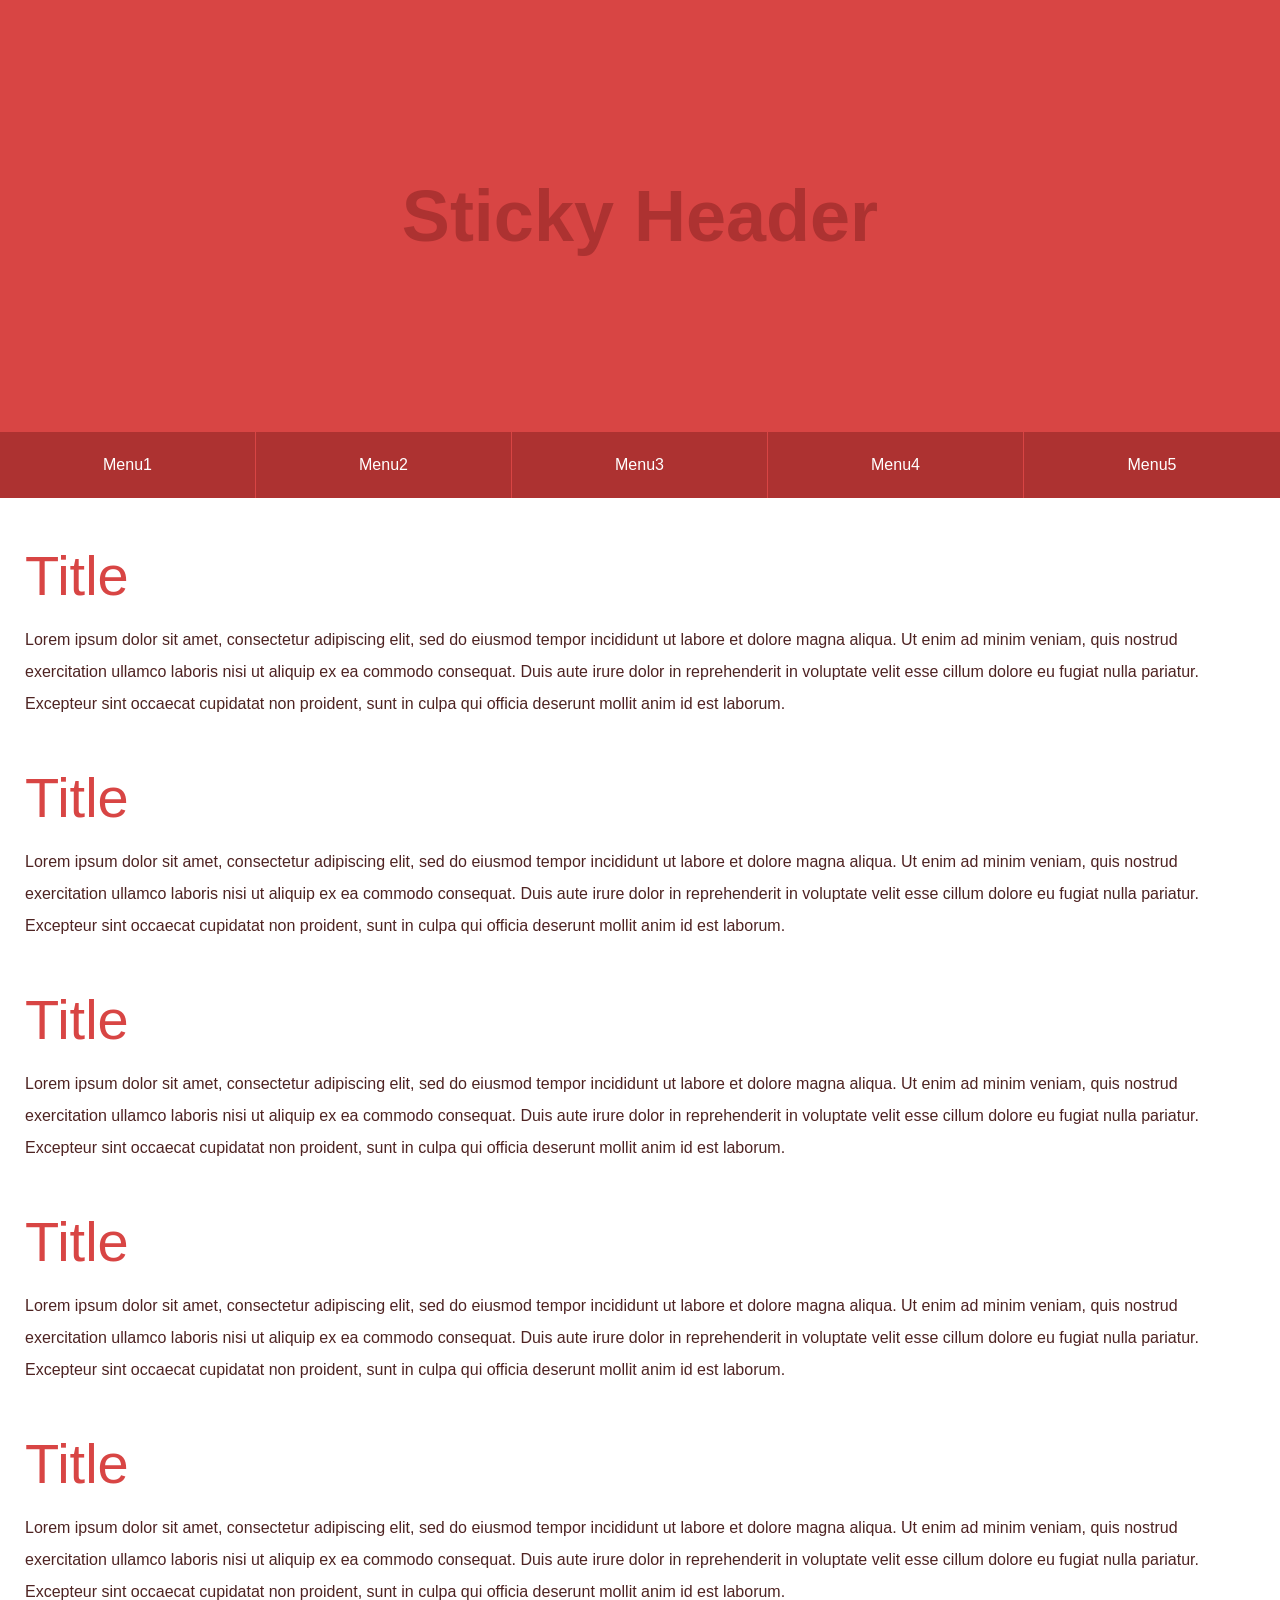
<file: sticky-header/index.html>
<!DOCTYPE html>
<html lang="ja">
<head>
    <meta charset="UTF-8">
    <title>Lesson_25_sticky-header</title>
    <link rel="stylesheet" href="css/reset.css">
    <link rel="stylesheet" href="css/style.css">
    <!-- jQuery -->
<script src="https://code.jquery.com/jquery-3.7.0.min.js" integrity="sha256-2Pmvv0kuTBOenSvLm6bvfBSSHrUJ+3A7x6P5Ebd07/g=" crossorigin="anonymous"></script>
<script src="js/script.js"></script>
</head>
<body>
    <div id="wrapper">
        <header>
            <h1>Sticky Header</h1>
        </header>
        <nav>
            <ul>
                <li><a href="#">Menu1</a></li>
                <li><a href="#">Menu2</a></li>
                <li><a href="#">Menu3</a></li>
                <li><a href="#">Menu4</a></li>
                <li><a href="#">Menu5</a></li>
            </ul>
        </nav>

        <main>
            <section>
                <h1>Title</h1>
                <p>Lorem ipsum dolor sit amet, consectetur adipiscing elit, sed do eiusmod tempor incididunt ut labore et dolore magna aliqua. Ut enim ad minim veniam, quis nostrud exercitation ullamco laboris nisi ut aliquip ex ea commodo consequat. Duis aute irure dolor in reprehenderit in voluptate velit esse cillum dolore eu fugiat nulla pariatur. Excepteur sint occaecat cupidatat non proident, sunt in culpa qui officia deserunt mollit anim id est laborum.</p>
            </section>

            <section>
                <h1>Title</h1>
                <p>Lorem ipsum dolor sit amet, consectetur adipiscing elit, sed do eiusmod tempor incididunt ut labore et dolore magna aliqua. Ut enim ad minim veniam, quis nostrud exercitation ullamco laboris nisi ut aliquip ex ea commodo consequat. Duis aute irure dolor in reprehenderit in voluptate velit esse cillum dolore eu fugiat nulla pariatur. Excepteur sint occaecat cupidatat non proident, sunt in culpa qui officia deserunt mollit anim id est laborum.</p>
            </section>

            <section>
                <h1>Title</h1>
                <p>Lorem ipsum dolor sit amet, consectetur adipiscing elit, sed do eiusmod tempor incididunt ut labore et dolore magna aliqua. Ut enim ad minim veniam, quis nostrud exercitation ullamco laboris nisi ut aliquip ex ea commodo consequat. Duis aute irure dolor in reprehenderit in voluptate velit esse cillum dolore eu fugiat nulla pariatur. Excepteur sint occaecat cupidatat non proident, sunt in culpa qui officia deserunt mollit anim id est laborum.</p>
            </section>

            <section>
                <h1>Title</h1>
                <p>Lorem ipsum dolor sit amet, consectetur adipiscing elit, sed do eiusmod tempor incididunt ut labore et dolore magna aliqua. Ut enim ad minim veniam, quis nostrud exercitation ullamco laboris nisi ut aliquip ex ea commodo consequat. Duis aute irure dolor in reprehenderit in voluptate velit esse cillum dolore eu fugiat nulla pariatur. Excepteur sint occaecat cupidatat non proident, sunt in culpa qui officia deserunt mollit anim id est laborum.</p>
            </section>
            
            <section>
                <h1>Title</h1>
                <p>Lorem ipsum dolor sit amet, consectetur adipiscing elit, sed do eiusmod tempor incididunt ut labore et dolore magna aliqua. Ut enim ad minim veniam, quis nostrud exercitation ullamco laboris nisi ut aliquip ex ea commodo consequat. Duis aute irure dolor in reprehenderit in voluptate velit esse cillum dolore eu fugiat nulla pariatur. Excepteur sint occaecat cupidatat non proident, sunt in culpa qui officia deserunt mollit anim id est laborum.</p>
            </section>
        </main>
    </div>
</body>
</html>
</file>
<file: custom/css/style.css>
@charset "UTF-8";

body {
    font-family: Helvetica, Arial, sans-serif;
    background: #343752;
}

#wrapper {
    width: 1000px;
    margin: 0 auto;
}

header {
    position: fixed;
    width: 250px;
    background: #ecc23d;
}

header h1 {
    padding: 70px 25px;
    color: #de7e27;
    font-size: 2.5em;
    line-height: 1.1em;
    font-weight: bold;
}

nav li {
    list-style-type: none;
    margin-bottom: 1px;
}

nav li a {
    display: block;
    padding: 25px;
    font-weight: bold;
    color: #ecc23d;
    background: #de7e27;
    text-decoration: none;
}

nav li.current a {
    color: #fff;
}

main {
    display: block;
    padding: 70px 25px 10px 275px;
    background: #fff;
}

section {
    margin-bottom: 100px;
}

section h1 {
    color: #de7e27;
    font-size: 2.5em;
    font-weight: bold;
    margin-bottom: 40px;
}

p {
    margin-bottom: 30px;
    line-height: 2em;
    color: #343752;
}
</file>
<file: highlight-menu/css/style.css>
@charset "UTF-8";

body {
    font-family: Helvetica, Arial, sans-serif;
    background: #343752;
}

#wrapper {
    width: 1000px;
    margin: 0 auto;
}

header {
    position: fixed;
    width: 250px;
    background: #ecc23d;
}

header h1 {
    padding: 70px 25px;
    color: #de7e27;
    font-size: 2.5em;
    line-height: 1.1em;
    font-weight: bold;
}

nav li {
    list-style-type: none;
    margin-bottom: 1px;
}

nav li a {
    display: block;
    padding: 25px;
    font-weight: bold;
    color: #ecc23d;
    background: #de7e27;
    text-decoration: none;
}

nav li.current a {
    color: #fff;
}

main {
    display: block;
    padding: 70px 25px 10px 275px;
    background: #fff;
}

section {
    margin-bottom: 100px;
}

section h1 {
    color: #de7e27;
    font-size: 2.5em;
    font-weight: bold;
    margin-bottom: 40px;
}

p {
    margin-bottom: 30px;
    line-height: 2em;
    color: #343752;
}
</file>
<file: sticky-header/css/style.css>
@charset "UTF-8";

body {
    font-family: Helvetica, Arial, sans-serif;
}

#wrapper {
    min-width: 1000px;
    margin: 0 auto;
}

header h1 {
    text-align: center;
    background: #d84544;
    color: #ad3231;
    padding: 180px 0;
    font-size: 4.5em;
    font-weight: bold;
}

nav {
    width: 100%;
    top: 0;
    left: 0;
}

li {
    float: left;
    width: 20%;
}

li a {
    text-align: center;
    display: block;
    text-decoration: none;
    background: #ad3231;
    padding: 25px 0;
    color: #fff;
    border-right: 1px solid #d84544;
}

li a:hover {
    background: #98302f;
}

li:last-child a {
    border-right: none;
}

main {
    clear: both;
    display: block;
    padding: 50px 25px 20px;
}

section h1 {
    font-size: 3.5em;
    font-weight: normal;
    margin-bottom: 20px;
    color: #d84544;
}

p {
    margin-bottom: 50px;
    line-height: 2em;
    color: #4e2322;
}
</file>
